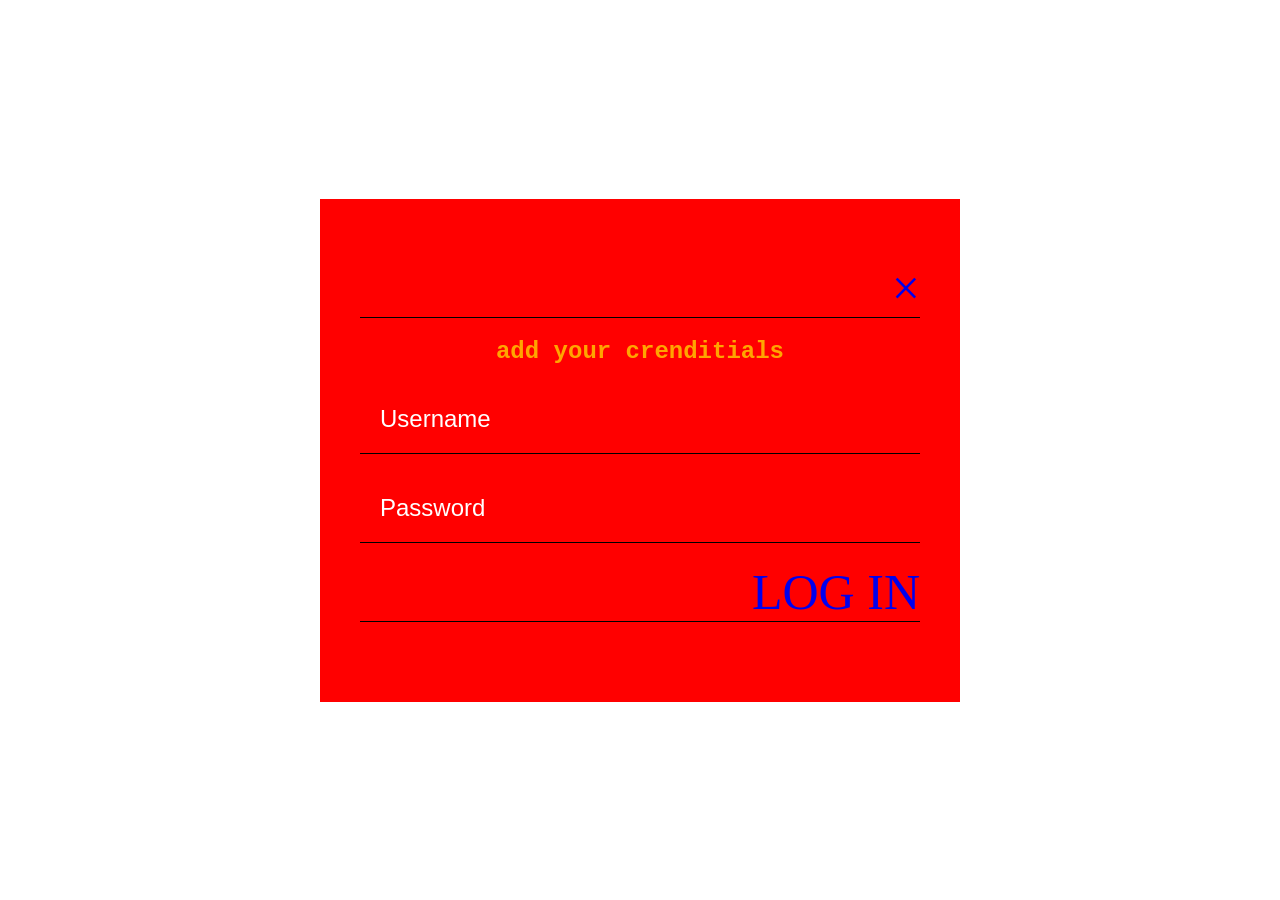
<file: frontEnd/login.html>
<!DOCTYPE html>
<html lang="en">
<head>
    <meta charset="UTF-8">
    <meta name="viewport" content="width=device-width, initial-scale=1.0">
    <title>Canteen website</title>
   <link rel="stylesheet" href="/frontEnd/css/login.css">
</head>
<body>
    <form action=""> 
        <a href="index.html">×</a>
       <h2>add your crenditials</h2>
    <input type="text" placeholder="Username" required>
    <input type="password" placeholder="Password" required>
   <!-- <button type="submit"> LOG IN </button>   -->
   <a href="order.html" type="submit"> LOG IN</a>
    
   </form>
</body>
</html>
</file>
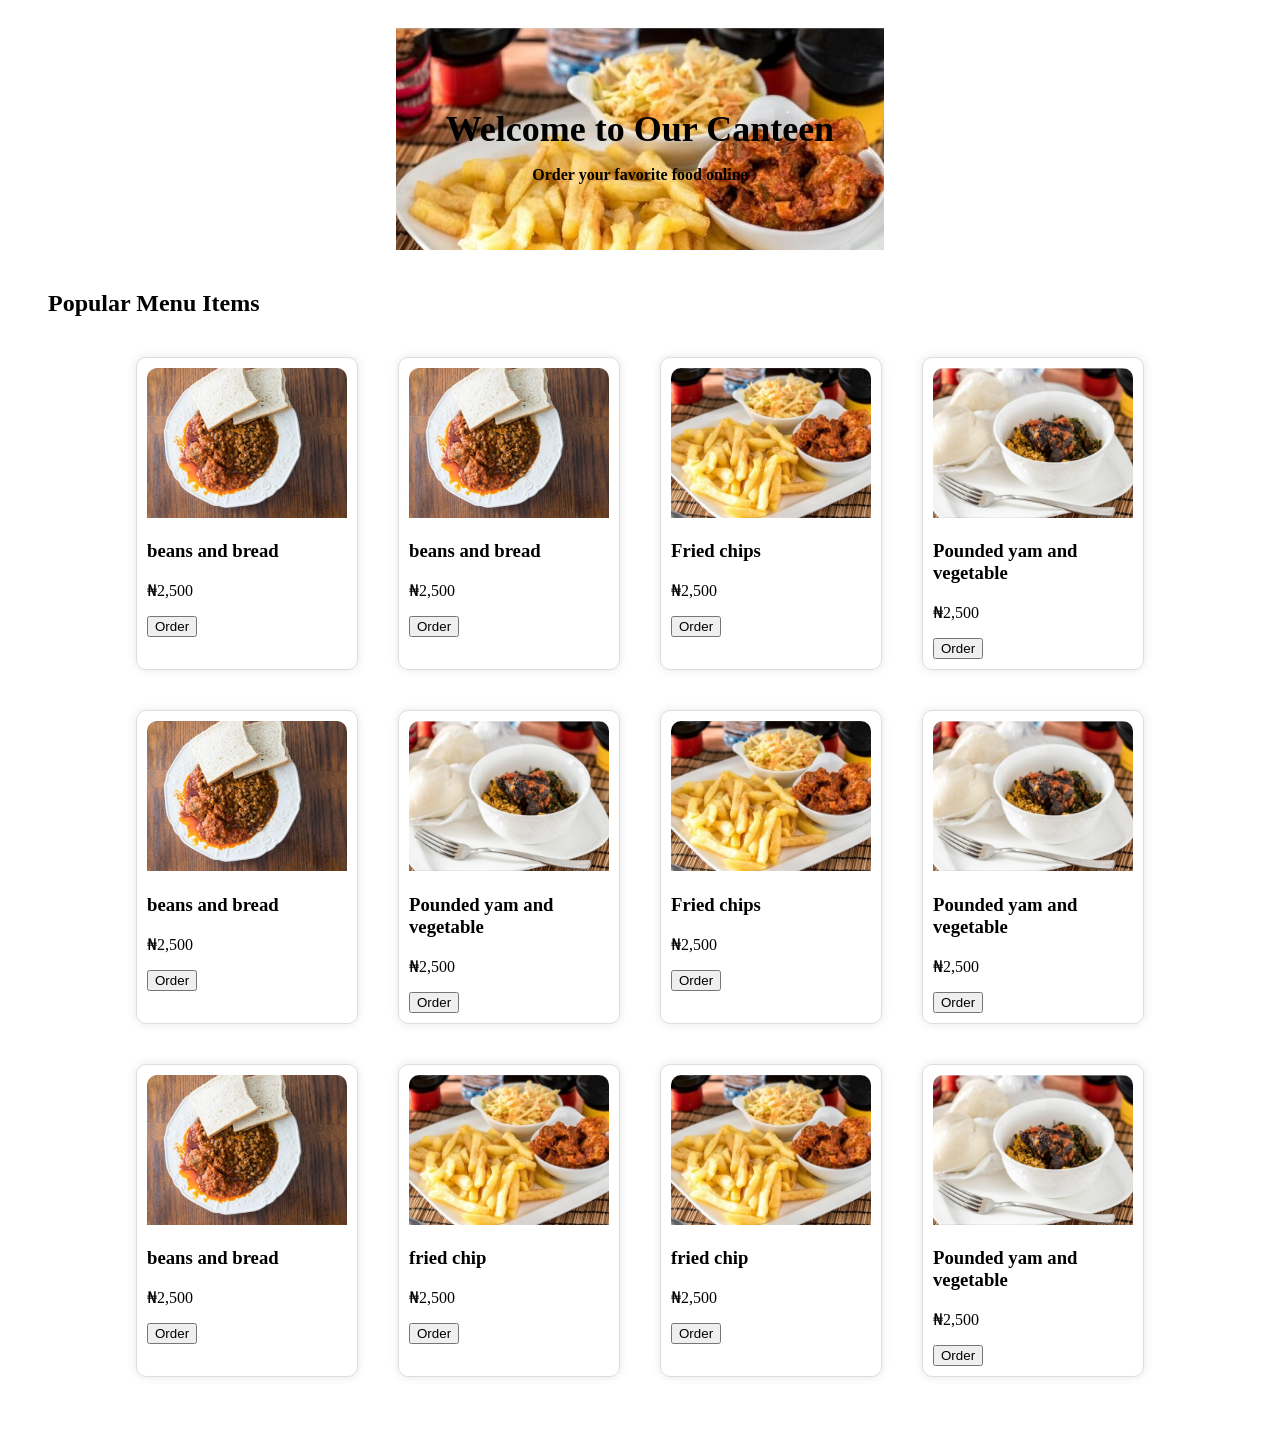
<file: frontEnd/order.html>
<!DOCTYPE html>
<html lang="en">
  <head>
    <meta charset="UTF-8" />
    <meta name="viewport" content="width=device-width, initial-scale=1.0" />
    <title>Document</title>

    <style>
      main {
        display: flex;
        flex-direction: column;
        align-items: center;
        padding: 20px;
      }

      .hero {
        background-image: linear-gradient(to bottom, #f7f7f7, #fff);
        background-image: url(/frontEnd/image/chip.jpg);
        padding: 50px;
        text-align: center;
      }

      .hero h1 {
        font-size: 36px;
        margin-bottom: 10px;
      }
      .ord {
        font-weight: bold;
      }
      .menu-preview {
        padding: 20px;
      }

      .menu-items {
        display: flex;
        flex-wrap: wrap;
        justify-content: center;
      }

      .menu-item {
        margin: 20px;
        width: 200px;
        border: 1px solid #ddd;
        padding: 10px;
        border-radius: 10px;
        box-shadow: 0 0 10px rgba(0, 0, 0, 0.1);
      }

      .menu-item img {
        width: 100%;
        height: 150px;
        object-fit: cover;
        border-radius: 10px 10px 0 0;
      }

      .about-us {
        padding: 20px;
        background-color: #f7f7f7;
      }

      .about-us h2 {
        margin-top: 0;
      }
    </style>
  </head>
  <body>
    <main>
      <section class="hero">
        <h1>Welcome to Our Canteen</h1>
        <p class="ord">Order your favorite food online</p>
        <!-- <button>Order Now</button> -->
      </section>
      <section class="menu-preview">
        <h2>Popular Menu Items</h2>
        <div class="menu-items">
          <div class="menu-item">
            <img src="/frontEnd/image/beans_and_bread.jpg" alt="Food 1" />
            <h3>beans and bread</h3>
            <!-- <p>Description</p> -->
            <p>₦2,500</p>
            <button>Order</button>
          </div>
          <div class="menu-item">
            <img src="/frontEnd/image/beans_and_bread.jpg" alt="Food 1" />
            <h3>beans and bread</h3>
            <!-- <p>Description</p> -->
            <p>₦2,500</p>
            <button>Order</button>
          </div>
          <div class="menu-item">
            <img src="/frontEnd/image/chip.jpg" alt="Food 1" />
            <h3>Fried chips</h3>
            <!-- <p>Description</p> -->
            <p>₦2,500</p>
            <button>Order</button>
          </div>
          <div class="menu-item">
            <img src="/frontEnd/image/yam_vegetable.jpg" alt="Food 2" />
            <h3>Pounded yam and vegetable</h3>
            <!-- <p>Description</p> -->
            <p>₦2,500</p>
            <button>Order</button>
          </div>

          <div class="menu-item">
            <img src="/frontEnd/image/beans_and_bread.jpg" alt="Food 1" />
            <h3>beans and bread</h3>
            <!-- <p>Description</p> -->
            <p>₦2,500</p>
            <button>Order</button>
          </div>
          <div class="menu-item">
            <img src="/frontEnd/image/yam_vegetable.jpg" alt="Food 1" />
            <h3>Pounded yam and vegetable</h3>
            <!-- <p>Description</p> -->
            <p>₦2,500</p>
            <button>Order</button>
          </div>
          <div class="menu-item">
            <img src="/frontEnd/image/chip.jpg" alt="Food 1" />
            <h3>Fried chips</h3>
            <!-- <p>Description</p> -->
            <p>₦2,500</p>
            <button>Order</button>
          </div>
          <div class="menu-item">
            <img src="/frontEnd/image/yam_vegetable.jpg" alt="Food 2" />
            <h3>Pounded yam and vegetable</h3>
            <!-- <p>Description</p> -->
            <p>₦2,500</p>
            <button>Order</button>
          </div>
          <div class="menu-item">
            <img src="/frontEnd/image/beans_and_bread.jpg" alt="Food 1" />
            <h3>beans and bread</h3>
            <!-- <p>Description</p> -->
            <p>₦2,500</p>
            <button>Order</button>
          </div>
          <div class="menu-item">
            <img src="/frontEnd/image/chip.jpg" alt="Food 1" />
            <h3>fried chip</h3>
            <!-- <p>Description</p> -->
            <p>₦2,500</p>
            <button>Order</button>
          </div>
          <div class="menu-item">
            <img src="/frontEnd/image/chip.jpg" alt="Food 1" />
            <h3>fried chip</h3>
            <!-- <p>Description</p> -->
            <p>₦2,500</p>
            <button>Order</button>
          </div>
          <div class="menu-item">
            <img src="/frontEnd/image/yam_vegetable.jpg" alt="Food 2" />
            <h3>Pounded yam and vegetable</h3>
            <!-- <p>Description</p> -->
            <p>₦2,500</p>
            <button>Order</button>
          </div>
          <!-- Add more menu items -->
        </div>
      </section>
    </main>
  </body>
</html>
</file>
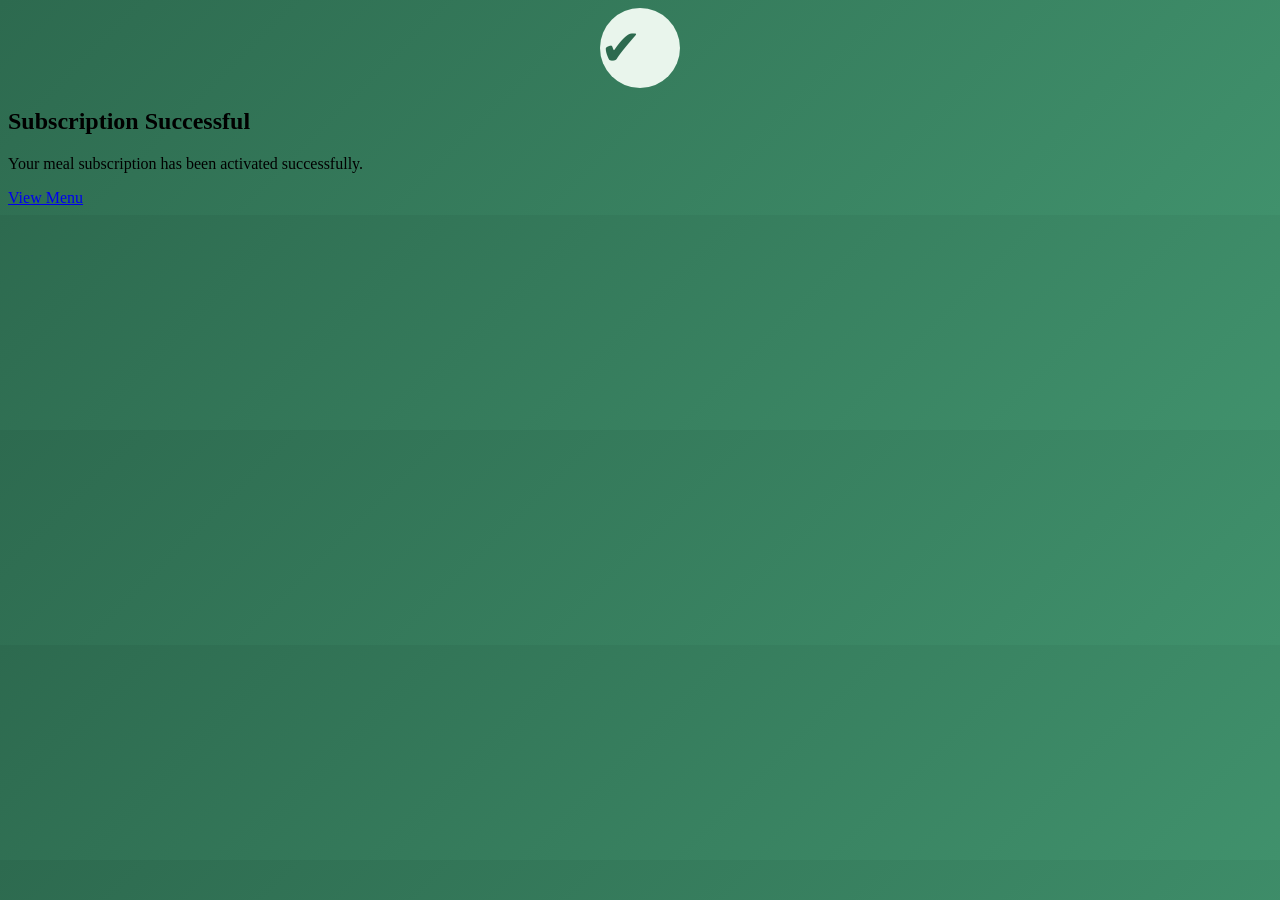
<file: frontEnd/subscribe-success.html>
<!-- <!DOCTYPE html>
<html>
<head>
  <title>Subscription Successful</title>
  <link rel="stylesheet" href="subscription.css">
</head>
<body class="center">

  <div class="success-box">
    <h2>Subscription Successful 🎉</h2>
    <p>Your meal plan has been activated.</p>

    <a href="menu.html" class="btn">Go to Menu</a>
  </div>

</body>
</html> -->
<!DOCTYPE html>
<html lang="en">
<head>
  <meta charset="UTF-8">
  <title>Subscription Successful</title>
  <link rel="stylesheet" href="/frontEnd/css/sub-subcription.css">
</head>
<body class="center success-bg">

  <div class="success-box">
    <div class="check">✔</div>
    <h2>Subscription Successful</h2>
    <p>Your meal subscription has been activated successfully.</p>

    <a href="menu.html" class="btn">View Menu</a>
  </div>

</body>
</html>
</file>
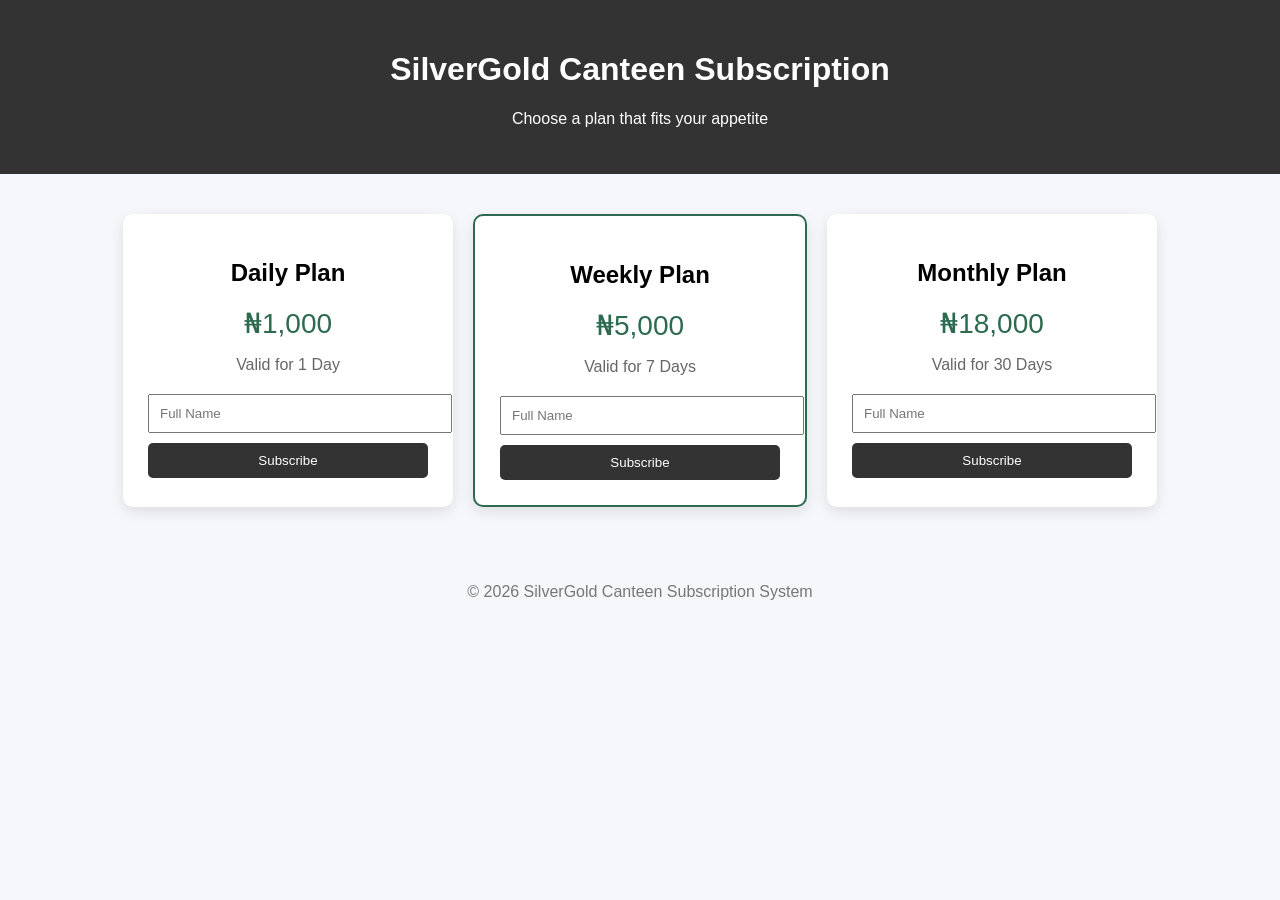
<file: frontEnd/subscription.html>
<!DOCTYPE html>
<html lang="en">
<head>
  <meta charset="UTF-8">
  <title>Canteen Subscription Plans</title>
  <link rel="stylesheet" href="/frontEnd/css/subscription.css">
</head>
<body>

<header class="header">
  <h1>SilverGold Canteen Subscription</h1>
  <p>Choose a plan that fits your appetite</p>
</header>

<section class="plans">

  <div class="plan-card">
    <h2>Daily Plan</h2>
    <p class="price">₦1,000</p>
    <p class="duration">Valid for 1 Day</p>

    <form action="subscribe-success.html">
      <input type="text" placeholder="Full Name" required>
      <button type="submit">Subscribe</button>
    </form>
  </div>

  <div class="plan-card popular">
    <h2>Weekly Plan</h2>
    <p class="price">₦5,000</p>
    <p class="duration">Valid for 7 Days</p>

    <form action="subscribe-success.html">
      <input type="text" placeholder="Full Name" required>
      <button type="submit">Subscribe</button>
    </form>
  </div>

  <div class="plan-card">
    <h2>Monthly Plan</h2>
    <p class="price">₦18,000</p>
    <p class="duration">Valid for 30 Days</p>

    <form action="subscribe-success.html">
      <input type="text" placeholder="Full Name" required>
      <button type="submit">Subscribe</button>
    </form>
  </div>

</section>

<footer class="footer">
  <p>© 2026 SilverGold Canteen Subscription System</p>
</footer>

</body>
</html>
</file>
<file: frontEnd/css/login.css>
*{
    box-sizing: border-box;
    padding: opx;
    margin: 0px;
    }
    body{
    display: flex;
    justify-content: center;
    align-items: center;
    height: 100vh;
    }
    a{
    justify-content: end;
    align-items: end;
    display: flex;
    font-size: 50px;
    text-decoration: none;
    margin-bottom: 20px;
    /* color: black; */
    /* margin-top: 20px; */
    /* border: 2px solid black; */
    border-bottom: 1px black solid;
    /* width: fit-content; */
    }
    h2{ 
    color: orange;
    font-family:'Courier New', Courier, monospace;
    justify-content: center;
    align-items: center;
    display: flex;
    }
    form{
    width: 50%;
    padding: 60px 40px;
    background-color: red;
    }
    input{
    border: none;
    outline: none;
    /* border-radius: 4px; */
    margin: 20px 0px; 
    padding: 20px;
    width: 100%;
    display: grid;
    grid-template-columns: 1fr 1fr;
    border-bottom: 1px black solid;
    border-top: none;
    border-left: none;
    border-right: none;
    background: transparent;
    color:#fff ;
    font-size: 24px;
    }
    ::placeholder{
    color:#fff ;
    font-size: 24px;
    }
    button{
    background-color: orange;
    border: none;
    outline: none;
    border-radius: 4px;
    width: 100%;
    padding: 20px;
    cursor: pointer;
    transition: 0.4s ease;
    }
    button:hover{
    background-color: red;
    }
</file>
<file: frontEnd/css/sub-subcription.css>
/* ===== SUCCESS PAGE STYLES ===== */
.success-bg {
  background: linear-gradient(135deg, #2d6a4f, #40916c);
}

.check {
  font-size: 50px;
  color: #2d6a4f;
  background: #e9f5ec;
  width: 80px;
  height: 80px;
  line-height: 80px;
  border-radius: 50%;
  margin: 0 auto 20px;
}

/* ===== MENU PAGE STYLES ===== */
.menu-header {
  background: #2d6a4f;
  color: white;
  text-align: center;
  padding: 30px;
}

.menu-container {
  display: flex;
  justify-content: center;
  gap: 20px;
  padding: 40px;
}

.menu-card {
  background: white;
  width: 250px;
  padding: 20px;
  border-radius: 10px;
  text-align: center;
  box-shadow: 0 5px 12px rgba(0,0,0,0.1);
}

.menu-card h3 {
  color: #2d6a4f;
}

.menu-footer {
  text-align: center;
  padding: 15px;
  background: #f1f1f1;
  color: #555;
}
</file>
<file: frontEnd/css/subscription.css>
body {
  font-family: Arial, sans-serif;
  background: #f5f7fa;
  margin: 0;
  padding: 0;
}

.header {
  /* background: #2d6a4f; */
  background-color: #333;
  color: white;
  text-align: center;
  padding: 30px;
}

.plans {
  display: flex;
  justify-content: center;
  gap: 20px;
  padding: 40px;
}

.plan-card {
  background: white;
  width: 280px;
  padding: 25px;
  border-radius: 10px;
  text-align: center;
  box-shadow: 0 5px 15px rgba(0,0,0,0.1);
}

.plan-card.popular {
  border: 2px solid #2d6a4f;
  /* background-color: #333; */
}

.price {
  font-size: 28px;
  color: #2d6a4f;
  /* background-color: #333; */
  margin: 15px 0;
}

.duration {
  color: #666;
  margin-bottom: 20px;
}

.plan-card input {
  width: 100%;
  padding: 10px;
  margin-bottom: 10px;
}

.plan-card button {
  width: 100%;
  padding: 10px;
  /* background: #2d6a4f; */
  background-color: #333;
  color: white;
  border: none;
  border-radius: 5px;
  cursor: pointer;
}

.plan-card button:hover {
  /* background: #1b4332; */
  background-color: #333;
}

.footer {
  text-align: center;
  padding: 20px;
  color: #777;
}

.center {
  display: flex;
  justify-content: center;
  align-items: center;
  height: 100vh;
}

.success-box {
  background: white;
  padding: 40px;
  border-radius: 10px;
  text-align: center;
}

.btn {
  display: inline-block;
  margin-top: 20px;
  padding: 10px 25px;
  /* background: #2d6a4f; */
  background-color: #333;
  color: white;
  text-decoration: none;
  border-radius: 5px;
}
</file>
